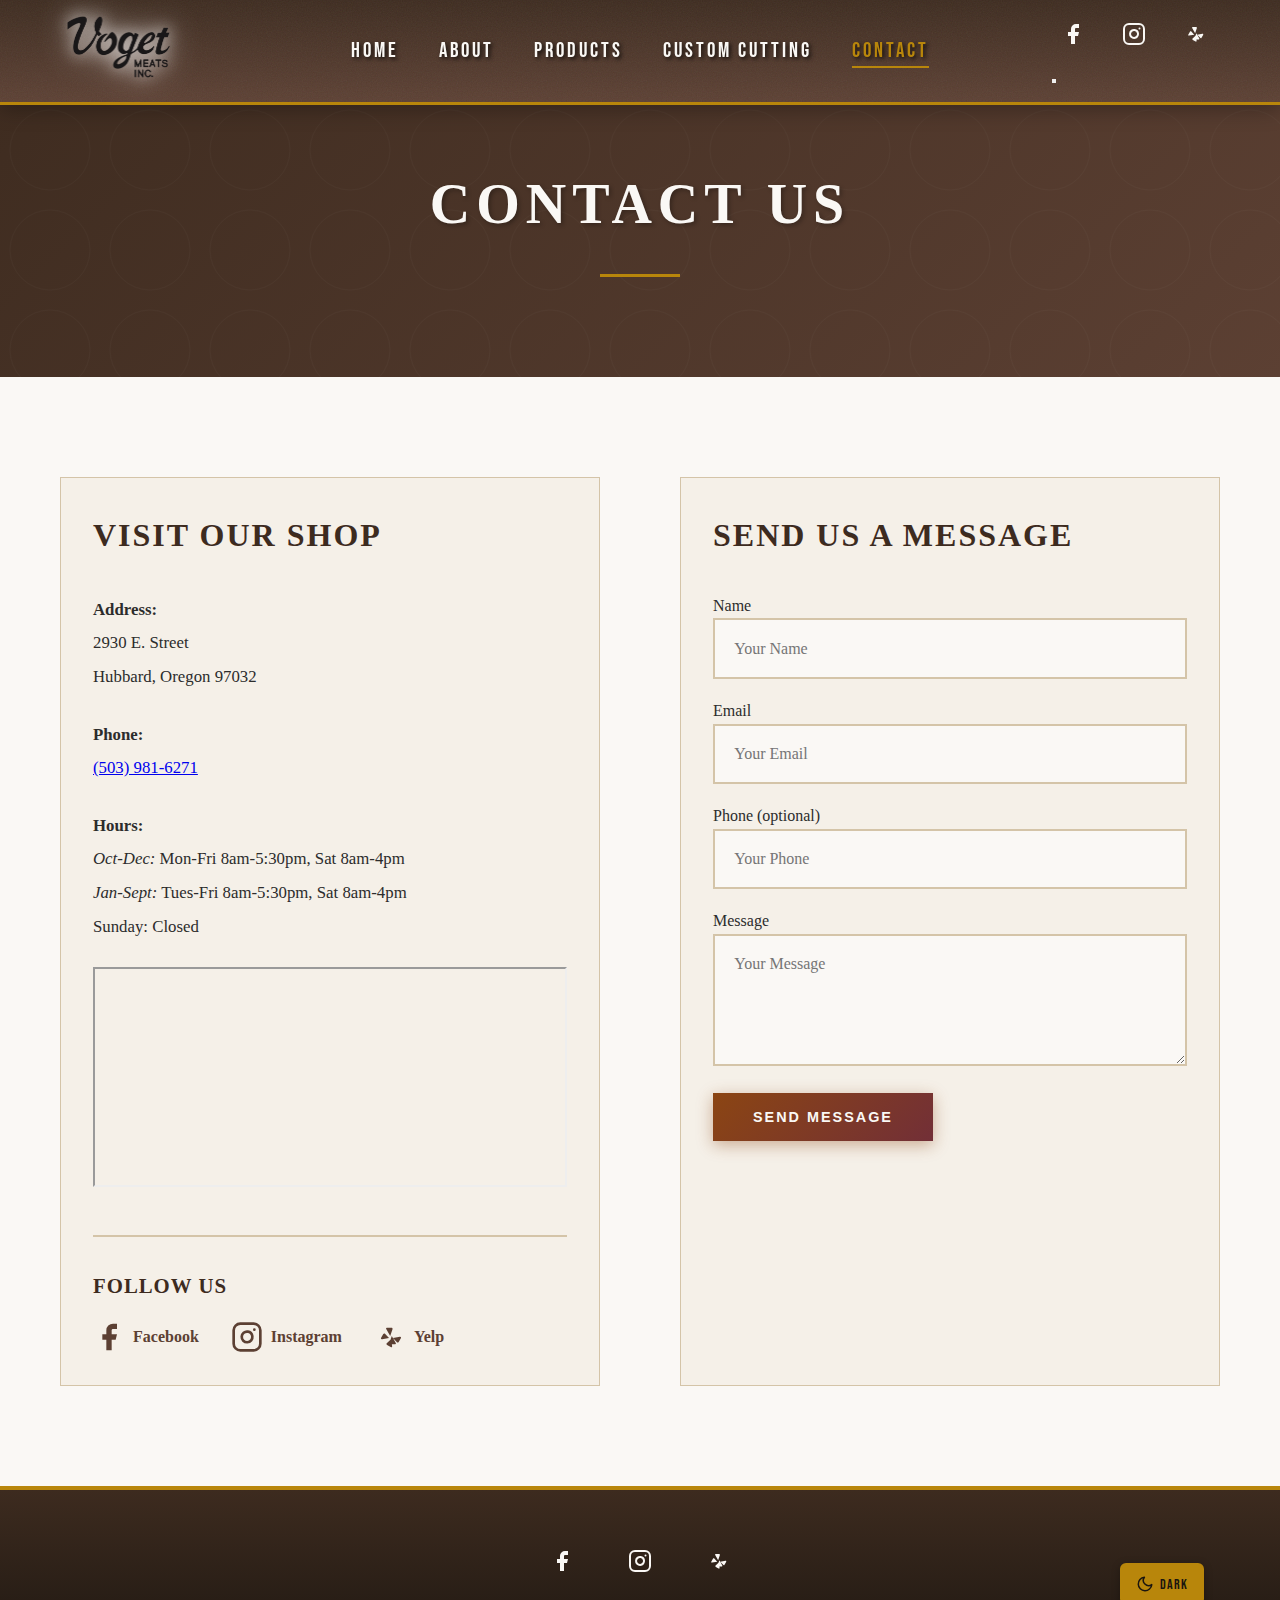
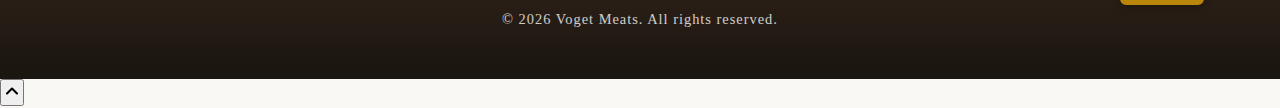
<file: contact.html>
<!DOCTYPE html>
<html lang="en">
<head>
    <meta charset="UTF-8">
    <meta name="viewport" content="width=device-width, initial-scale=1.0">
    <meta name="description" content="Contact Voget Meats - Visit our shop or send us a message">
    <title>Contact Us | Voget Meats</title>
    <link rel="stylesheet" href="styles.css">

    <!-- Google Fonts - Bebas Neue for nav links -->
    <link rel="preconnect" href="https://fonts.googleapis.com">
    <link rel="preconnect" href="https://fonts.gstatic.com" crossorigin>
    <link href="https://fonts.googleapis.com/css2?family=Bebas+Neue&display=swap" rel="stylesheet">

    <!-- Favicon - Update the href path if you move the favicon file -->
    <link rel="icon" type="image/png" href="images/Favicon.png">

    <!-- Open Graph -->
    <meta property="og:type" content="website">
    <meta property="og:url" content="https://vogetmeats.com/contact.html">
    <meta property="og:title" content="Contact Us | Voget Meats">
    <meta property="og:description" content="Visit Voget Meats at 2930 E. Street, Hubbard, Oregon. Call (503) 981-6271 or send us a message.">
    <meta property="og:image" content="https://vogetmeats.com/images/VogetLogo_2.png">
</head>
<body>
    <header>
        <nav class="navbar">
            <div class="logo">
                <a href="index.html"><img src="images/Voget_Logo_Small.png" alt="Voget Meats Logo"></a>
            </div>
            <ul class="nav-links" id="nav-links">
                <li><a href="index.html">Home</a></li>
                <li><a href="about.html">About</a></li>
                <li><a href="products.html">Products</a></li>
                <li><a href="custom-cutting.html">Custom Cutting</a></li>
                <li><a href="contact.html" class="active">Contact</a></li>
            </ul>
            <div class="navbar-right">
            <div class="social-links">
                <a href="https://www.facebook.com/VogetMeats1" target="_blank" rel="noopener" aria-label="Facebook">
                    <svg xmlns="http://www.w3.org/2000/svg" width="24" height="24" viewBox="0 0 24 24" fill="currentColor"><path d="M18 2h-3a5 5 0 0 0-5 5v3H7v4h3v8h4v-8h3l1-4h-4V7a1 1 0 0 1 1-1h3z"></path></svg>
                </a>
                <a href="https://www.instagram.com/vogetmeats/" target="_blank" rel="noopener" aria-label="Instagram">
                    <svg xmlns="http://www.w3.org/2000/svg" width="24" height="24" viewBox="0 0 24 24" fill="none" stroke="currentColor" stroke-width="2" stroke-linecap="round" stroke-linejoin="round"><rect x="2" y="2" width="20" height="20" rx="5" ry="5"></rect><path d="M16 11.37A4 4 0 1 1 12.63 8 4 4 0 0 1 16 11.37z"></path><line x1="17.5" y1="6.5" x2="17.51" y2="6.5"></line></svg>
                </a>
                <a href="YOUR_YELP_URL" target="_blank" rel="noopener" aria-label="Yelp">
                    <svg xmlns="http://www.w3.org/2000/svg" width="24" height="24" viewBox="0 0 24 24" fill="currentColor"><path d="M12.14 11.26L9.17 6.04c-.25-.44-.08-.72.08-.84.16-.12.41-.2.73-.2h3.05c.55 0 .91.31.91.81 0 .17-.04.36-.12.55l-1.68 4.9zm-.88 1.48l-5.18.88c-.5.08-.73-.12-.81-.28-.08-.16-.12-.44.08-.81l1.61-2.72c.28-.48.69-.6 1.12-.44l3.18 3.37zm1.48.88l.88 5.18c.08.5-.12.73-.28.81-.16.08-.44.12-.81-.08l-2.72-1.61c-.48-.28-.6-.69-.44-1.12l3.37-3.18zm1.48-.88l5.18-.88c.5-.08.73.12.81.28.08.16.12.44-.08.81l-1.61 2.72c-.28.48-.69.6-1.12.44l-3.18-3.37zm-.88-1.48l2.97 5.22c.25.44.08.72-.08.84-.16.12-.41.2-.73.2h-3.05c-.55 0-.91-.31-.91-.81 0-.17.04-.36.12-.55l1.68-4.9z"/></svg>
                </a>
            </div>
            <button type="button" class="hamburger" id="hamburger" aria-label="Toggle navigation" aria-expanded="false">
                <span></span>
                <span></span>
                <span></span>
            </button>
            </div>
        </nav>
    </header>

    <main>
        <section class="page-hero">
            <h1>Contact Us</h1>
        </section>

        <section class="contact-page">
            <div class="container">
                <div class="contact-content">
                    <div class="contact-info">
                        <h2>Visit Our Shop</h2>
                        <p><strong>Address:</strong><br>2930 E. Street<br>Hubbard, Oregon 97032</p>
                        <p><strong>Phone:</strong><br><a href="tel:+15039816271">(503) 981-6271</a></p>
                        <p><strong>Hours:</strong><br>
                            <em>Oct-Dec:</em> Mon-Fri 8am-5:30pm, Sat 8am-4pm<br>
                            <em>Jan-Sept:</em> Tues-Fri 8am-5:30pm, Sat 8am-4pm<br>
                            Sunday: Closed
                        </p>
                        <div class="contact-map">
                            <iframe
                                src="https://maps.google.com/maps?q=2930+E+Street,+Hubbard,+Oregon+97032&output=embed"
                                width="100%"
                                height="220"
                                class="map-embed"
                                allowfullscreen=""
                                loading="lazy"
                                title="Voget Meats location map">
                            </iframe>
                        </div>

                        <div class="contact-social">
                            <h3>Follow Us</h3>
                            <div class="social-icons">
                                <a href="https://www.facebook.com/VogetMeats1" target="_blank" rel="noopener" aria-label="Facebook">
                                    <svg xmlns="http://www.w3.org/2000/svg" width="32" height="32" viewBox="0 0 24 24" fill="currentColor"><path d="M18 2h-3a5 5 0 0 0-5 5v3H7v4h3v8h4v-8h3l1-4h-4V7a1 1 0 0 1 1-1h3z"></path></svg>
                                    Facebook
                                </a>
                                <a href="https://www.instagram.com/vogetmeats/" target="_blank" rel="noopener" aria-label="Instagram">
                                    <svg xmlns="http://www.w3.org/2000/svg" width="32" height="32" viewBox="0 0 24 24" fill="none" stroke="currentColor" stroke-width="2" stroke-linecap="round" stroke-linejoin="round"><rect x="2" y="2" width="20" height="20" rx="5" ry="5"></rect><path d="M16 11.37A4 4 0 1 1 12.63 8 4 4 0 0 1 16 11.37z"></path><line x1="17.5" y1="6.5" x2="17.51" y2="6.5"></line></svg>
                                    Instagram
                                </a>
                                <a href="YOUR_YELP_URL" target="_blank" rel="noopener" aria-label="Yelp">
                                    <svg xmlns="http://www.w3.org/2000/svg" width="32" height="32" viewBox="0 0 24 24" fill="currentColor"><path d="M12.14 11.26L9.17 6.04c-.25-.44-.08-.72.08-.84.16-.12.41-.2.73-.2h3.05c.55 0 .91.31.91.81 0 .17-.04.36-.12.55l-1.68 4.9zm-.88 1.48l-5.18.88c-.5.08-.73-.12-.81-.28-.08-.16-.12-.44.08-.81l1.61-2.72c.28-.48.69-.6 1.12-.44l3.18 3.37zm1.48.88l.88 5.18c.08.5-.12.73-.28.81-.16.08-.44.12-.81-.08l-2.72-1.61c-.48-.28-.6-.69-.44-1.12l3.37-3.18zm1.48-.88l5.18-.88c.5-.08.73.12.81.28.08.16.12.44-.08.81l-1.61 2.72c-.28.48-.69.6-1.12.44l-3.18-3.37zm-.88-1.48l2.97 5.22c.25.44.08.72-.08.84-.16.12-.41.2-.73.2h-3.05c-.55 0-.91-.31-.91-.81 0-.17.04-.36.12-.55l1.68-4.9z"/></svg>
                                    Yelp
                                </a>
                            </div>
                        </div>
                    </div>
                    <div class="contact-form">
                        <h2>Send Us a Message</h2>
                        <form action="https://formspree.io/f/xojnngqz" method="POST">
                            <label for="contact-name">Name</label>
                            <input type="text" id="contact-name" name="name" placeholder="Your Name" required>
                            <label for="contact-email">Email</label>
                            <input type="email" id="contact-email" name="email" placeholder="Your Email" required>
                            <label for="contact-phone">Phone <span class="label-optional">(optional)</span></label>
                            <input type="tel" id="contact-phone" name="phone" placeholder="Your Phone">
                            <label for="contact-message">Message</label>
                            <textarea id="contact-message" name="message" placeholder="Your Message" rows="5" required></textarea>
                            <button type="submit" class="btn">Send Message</button>
                        </form>
                    </div>
                </div>
            </div>
        </section>
    </main>

    <footer>
        <div class="container">
            <div class="footer-content">
                <div class="footer-center">
                    <div class="footer-social">
                        <a href="https://www.facebook.com/VogetMeats1" target="_blank" rel="noopener" aria-label="Facebook">
                            <svg xmlns="http://www.w3.org/2000/svg" width="24" height="24" viewBox="0 0 24 24" fill="currentColor"><path d="M18 2h-3a5 5 0 0 0-5 5v3H7v4h3v8h4v-8h3l1-4h-4V7a1 1 0 0 1 1-1h3z"></path></svg>
                        </a>
                        <a href="https://www.instagram.com/vogetmeats/" target="_blank" rel="noopener" aria-label="Instagram">
                            <svg xmlns="http://www.w3.org/2000/svg" width="24" height="24" viewBox="0 0 24 24" fill="none" stroke="currentColor" stroke-width="2" stroke-linecap="round" stroke-linejoin="round"><rect x="2" y="2" width="20" height="20" rx="5" ry="5"></rect><path d="M16 11.37A4 4 0 1 1 12.63 8 4 4 0 0 1 16 11.37z"></path><line x1="17.5" y1="6.5" x2="17.51" y2="6.5"></line></svg>
                        </a>
                        <a href="YOUR_YELP_URL" target="_blank" rel="noopener" aria-label="Yelp">
                            <svg xmlns="http://www.w3.org/2000/svg" width="24" height="24" viewBox="0 0 24 24" fill="currentColor"><path d="M12.14 11.26L9.17 6.04c-.25-.44-.08-.72.08-.84.16-.12.41-.2.73-.2h3.05c.55 0 .91.31.91.81 0 .17-.04.36-.12.55l-1.68 4.9zm-.88 1.48l-5.18.88c-.5.08-.73-.12-.81-.28-.08-.16-.12-.44.08-.81l1.61-2.72c.28-.48.69-.6 1.12-.44l3.18 3.37zm1.48.88l.88 5.18c.08.5-.12.73-.28.81-.16.08-.44.12-.81-.08l-2.72-1.61c-.48-.28-.6-.69-.44-1.12l3.37-3.18zm1.48-.88l5.18-.88c.5-.08.73.12.81.28.08.16.12.44-.08.81l-1.61 2.72c-.28.48-.69.6-1.12.44l-3.18-3.37zm-.88-1.48l2.97 5.22c.25.44.08.72-.08.84-.16.12-.41.2-.73.2h-3.05c-.55 0-.91-.31-.91-.81 0-.17.04-.36.12-.55l1.68-4.9z"/></svg>
                        </a>
                    </div>
                    <p>&copy; 2026 Voget Meats. All rights reserved.</p>
                </div>
                <div class="footer-right">
                    <button type="button" class="theme-toggle" id="theme-toggle" aria-label="Toggle dark mode">
                        <svg class="moon-icon" xmlns="http://www.w3.org/2000/svg" width="20" height="20" viewBox="0 0 24 24" fill="none" stroke="currentColor" stroke-width="2" stroke-linecap="round" stroke-linejoin="round"><path d="M21 12.79A9 9 0 1 1 11.21 3 7 7 0 0 0 21 12.79z"></path></svg>
                        <svg class="sun-icon" xmlns="http://www.w3.org/2000/svg" width="20" height="20" viewBox="0 0 24 24" fill="none" stroke="currentColor" stroke-width="2" stroke-linecap="round" stroke-linejoin="round"><circle cx="12" cy="12" r="5"></circle><line x1="12" y1="1" x2="12" y2="3"></line><line x1="12" y1="21" x2="12" y2="23"></line><line x1="4.22" y1="4.22" x2="5.64" y2="5.64"></line><line x1="18.36" y1="18.36" x2="19.78" y2="19.78"></line><line x1="1" y1="12" x2="3" y2="12"></line><line x1="21" y1="12" x2="23" y2="12"></line><line x1="4.22" y1="19.78" x2="5.64" y2="18.36"></line><line x1="18.36" y1="5.64" x2="19.78" y2="4.22"></line></svg>
                        <span class="theme-label-dark">Dark</span>
                        <span class="theme-label-light">Light</span>
                    </button>
                </div>
            </div>
        </div>
    </footer>

    <button type="button" class="back-to-top" id="back-to-top" aria-label="Back to top">
        <svg xmlns="http://www.w3.org/2000/svg" width="20" height="20" viewBox="0 0 24 24" fill="none" stroke="currentColor" stroke-width="2.5" stroke-linecap="round" stroke-linejoin="round"><polyline points="18 15 12 9 6 15"></polyline></svg>
    </button>

    <script>
        // Back to top
        const backToTop = document.getElementById('back-to-top');
        window.addEventListener('scroll', () => {
            backToTop.classList.toggle('visible', window.scrollY > 400);
        });
        backToTop.addEventListener('click', () => {
            window.scrollTo({ top: 0, behavior: 'smooth' });
        });

        // Mobile nav toggle
        const hamburger = document.getElementById('hamburger');
        const navLinks = document.getElementById('nav-links');
        hamburger.addEventListener('click', () => {
            const isOpen = navLinks.classList.toggle('open');
            hamburger.setAttribute('aria-expanded', isOpen);
            hamburger.classList.toggle('open', isOpen);
        });
        document.querySelectorAll('.nav-links a').forEach(link => {
            link.addEventListener('click', () => {
                navLinks.classList.remove('open');
                hamburger.setAttribute('aria-expanded', false);
                hamburger.classList.remove('open');
            });
        });

        // Dark mode toggle
        const themeToggle = document.getElementById('theme-toggle');
        const html = document.documentElement;

        // Check for saved theme preference or default to light
        const savedTheme = localStorage.getItem('theme') || 'light';
        if (savedTheme === 'dark') {
            html.setAttribute('data-theme', 'dark');
        }

        themeToggle.addEventListener('click', () => {
            const currentTheme = html.getAttribute('data-theme');
            const newTheme = currentTheme === 'dark' ? 'light' : 'dark';

            html.setAttribute('data-theme', newTheme);
            localStorage.setItem('theme', newTheme);
        });
    </script>
</body>
</html>
</file>
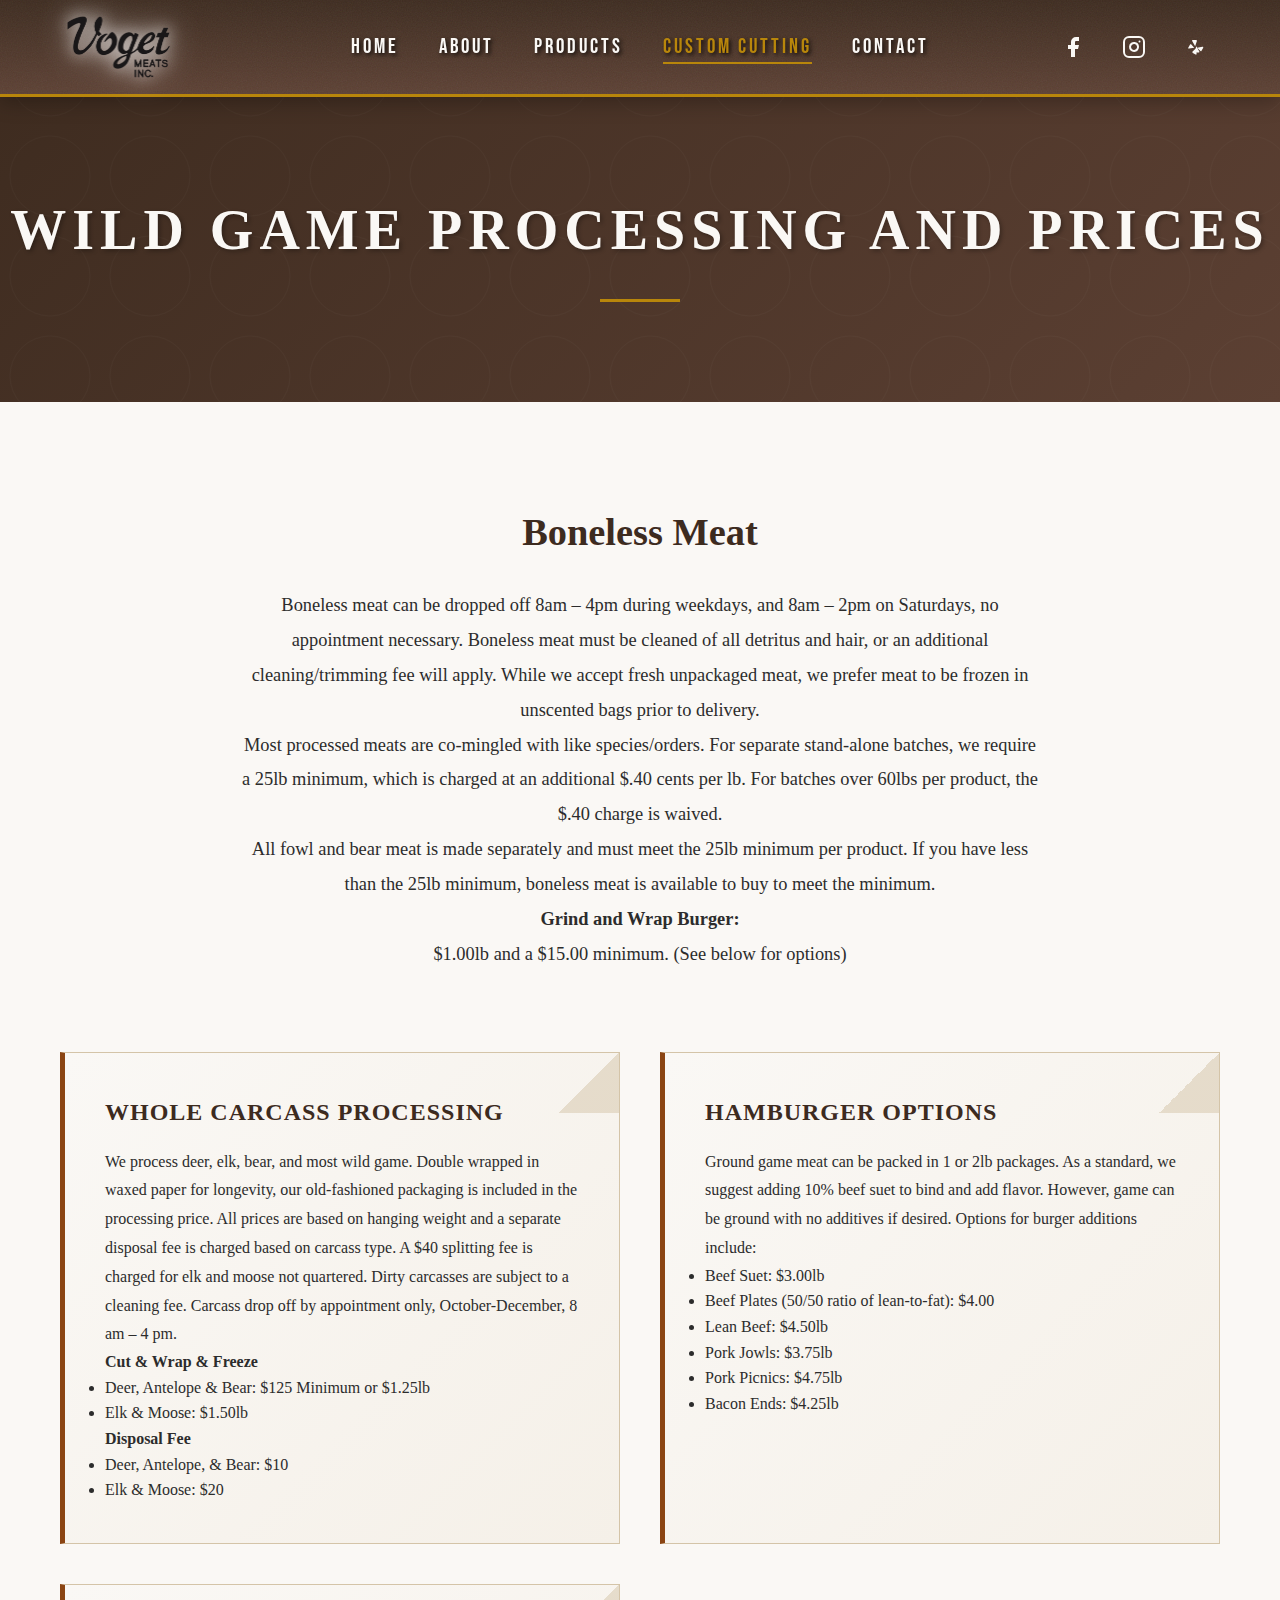
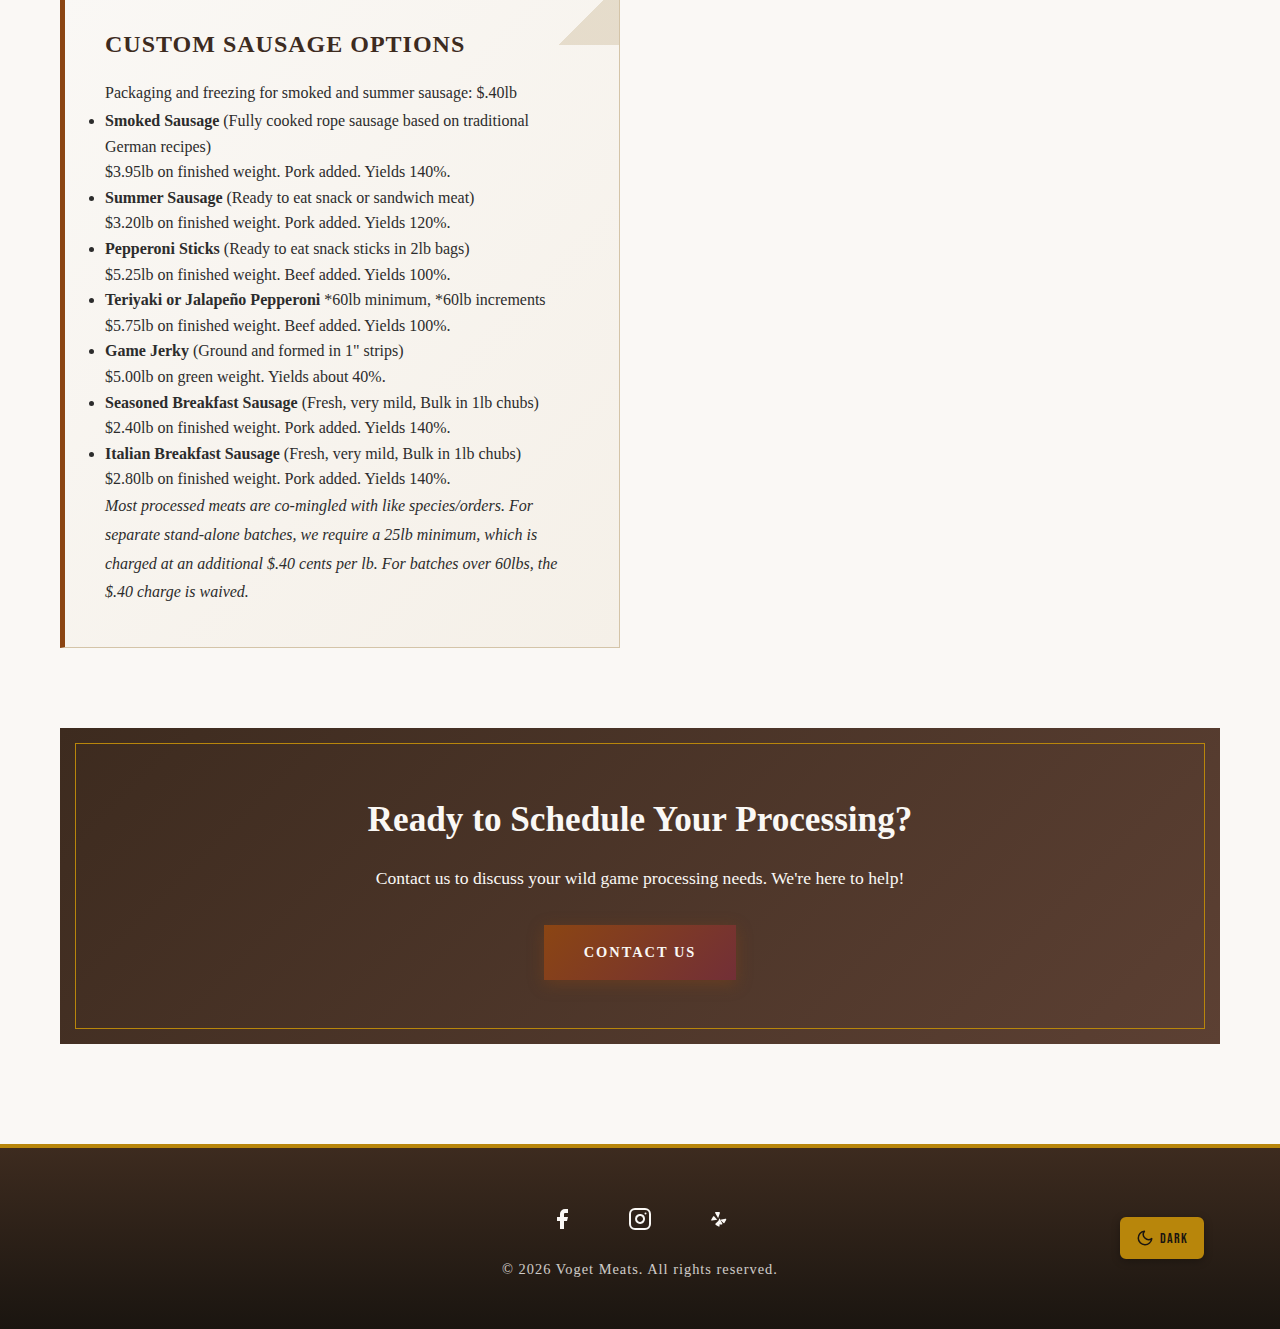
<file: custom-cutting.html>
00<!DOCTYPE html>
<html lang="en">
<head>
    <meta charset="UTF-8">
    <meta name="viewport" content="width=device-width, initial-scale=1.0">
    <meta name="description" content="Wild game processing and prices at Voget Meats - Deer, elk, bear, and more">
    <title>Wild Game Processing and Prices | Voget Meats</title>
    <link rel="stylesheet" href="styles.css">

    <!-- Google Fonts - Bebas Neue for nav links -->
    <link rel="preconnect" href="https://fonts.googleapis.com">
    <link rel="preconnect" href="https://fonts.gstatic.com" crossorigin>
    <link href="https://fonts.googleapis.com/css2?family=Bebas+Neue&display=swap" rel="stylesheet">

    <!-- Favicon - Update the href path if you move the favicon file -->
    <link rel="icon" type="image/png" href="images/Favicon.png">

    <!-- Google Analytics - Replace GA_MEASUREMENT_ID with your actual ID -->
    <script async src="https://www.googletagmanager.com/gtag/js?id=GA_MEASUREMENT_ID"></script>
    <script>
        window.dataLayer = window.dataLayer || [];
        function gtag(){dataLayer.push(arguments);}
        gtag('js', new Date());
        gtag('config', 'GA_MEASUREMENT_ID');
    </script>
</head>
<body>
    <header>
        <nav class="navbar">
            <div class="logo">
                <a href="index.html"><img src="images/Voget_Logo_Small.png" alt="Voget Meats Logo"></a>
            </div>
            <ul class="nav-links">
                <li><a href="index.html">Home</a></li>
                <li><a href="about.html">About</a></li>
                <li><a href="products.html">Products</a></li>
                <li><a href="custom-cutting.html" class="active">Custom Cutting</a></li>
                <li><a href="contact.html">Contact</a></li>
            </ul>
            <div class="social-links">
                <a href="https://www.facebook.com/VogetMeats1" target="_blank" rel="noopener" aria-label="Facebook">
                    <svg xmlns="http://www.w3.org/2000/svg" width="24" height="24" viewBox="0 0 24 24" fill="currentColor"><path d="M18 2h-3a5 5 0 0 0-5 5v3H7v4h3v8h4v-8h3l1-4h-4V7a1 1 0 0 1 1-1h3z"></path></svg>
                </a>
                <a href="https://www.instagram.com/vogetmeats/" target="_blank" rel="noopener" aria-label="Instagram">
                    <svg xmlns="http://www.w3.org/2000/svg" width="24" height="24" viewBox="0 0 24 24" fill="none" stroke="currentColor" stroke-width="2" stroke-linecap="round" stroke-linejoin="round"><rect x="2" y="2" width="20" height="20" rx="5" ry="5"></rect><path d="M16 11.37A4 4 0 1 1 12.63 8 4 4 0 0 1 16 11.37z"></path><line x1="17.5" y1="6.5" x2="17.51" y2="6.5"></line></svg>
                </a>
                <a href="YOUR_YELP_URL" target="_blank" rel="noopener" aria-label="Yelp">
                    <svg xmlns="http://www.w3.org/2000/svg" width="24" height="24" viewBox="0 0 24 24" fill="currentColor"><path d="M12.14 11.26L9.17 6.04c-.25-.44-.08-.72.08-.84.16-.12.41-.2.73-.2h3.05c.55 0 .91.31.91.81 0 .17-.04.36-.12.55l-1.68 4.9zm-.88 1.48l-5.18.88c-.5.08-.73-.12-.81-.28-.08-.16-.12-.44.08-.81l1.61-2.72c.28-.48.69-.6 1.12-.44l3.18 3.37zm1.48.88l.88 5.18c.08.5-.12.73-.28.81-.16.08-.44.12-.81-.08l-2.72-1.61c-.48-.28-.6-.69-.44-1.12l3.37-3.18zm1.48-.88l5.18-.88c.5-.08.73.12.81.28.08.16.12.44-.08.81l-1.61 2.72c-.28.48-.69.6-1.12.44l-3.18-3.37zm-.88-1.48l2.97 5.22c.25.44.08.72-.08.84-.16.12-.41.2-.73.2h-3.05c-.55 0-.91-.31-.91-.81 0-.17.04-.36.12-.55l1.68-4.9z"/></svg>
                </a>
            </div>
        </nav>
    </header>

    <main>
        <section class="page-hero">
            <h1>Wild Game Processing and Prices</h1>
        </section>

        <section class="custom-cutting-page">
            <div class="container">
                <div class="custom-intro">
                    <h2>Boneless Meat</h2>
                    <p>Boneless meat can be dropped off 8am &ndash; 4pm during weekdays, and 8am &ndash; 2pm on Saturdays, no appointment necessary. Boneless meat must be cleaned of all detritus and hair, or an additional cleaning/trimming fee will apply. While we accept fresh unpackaged meat, we prefer meat to be frozen in unscented bags prior to delivery.</p>
                    <p>Most processed meats are co-mingled with like species/orders. For separate stand-alone batches, we require a 25lb minimum, which is charged at an additional $.40 cents per lb. For batches over 60lbs per product, the $.40 charge is waived.</p>
                    <p>All fowl and bear meat is made separately and must meet the 25lb minimum per product. If you have less than the 25lb minimum, boneless meat is available to buy to meet the minimum.</p>
                    <p><strong>Grind and Wrap Burger:</strong><br>$1.00lb and a $15.00 minimum. (See below for options)</p>
                </div>

                <div class="services-grid">
                    <div class="service-card">
                        <h3>Whole Carcass Processing</h3>
                        <p>We process deer, elk, bear, and most wild game. Double wrapped in waxed paper for longevity, our old-fashioned packaging is included in the processing price. All prices are based on hanging weight and a separate disposal fee is charged based on carcass type. A $40 splitting fee is charged for elk and moose not quartered. Dirty carcasses are subject to a cleaning fee. Carcass drop off by appointment only, October-December, 8 am &ndash; 4 pm.</p>
                        <h4>Cut &amp; Wrap &amp; Freeze</h4>
                        <ul>
                            <li>Deer, Antelope &amp; Bear: $125 Minimum or $1.25lb</li>
                            <li>Elk &amp; Moose: $1.50lb</li>
                        </ul>
                        <h4>Disposal Fee</h4>
                        <ul>
                            <li>Deer, Antelope, &amp; Bear: $10</li>
                            <li>Elk &amp; Moose: $20</li>
                        </ul>
                    </div>

                    <div class="service-card">
                        <h3>Hamburger Options</h3>
                        <p>Ground game meat can be packed in 1 or 2lb packages. As a standard, we suggest adding 10% beef suet to bind and add flavor. However, game can be ground with no additives if desired. Options for burger additions include:</p>
                        <ul>
                            <li>Beef Suet: $3.00lb</li>
                            <li>Beef Plates (50/50 ratio of lean-to-fat): $4.00</li>
                            <li>Lean Beef: $4.50lb</li>
                            <li>Pork Jowls: $3.75lb</li>
                            <li>Pork Picnics: $4.75lb</li>
                            <li>Bacon Ends: $4.25lb</li>
                        </ul>
                    </div>

                    <div class="service-card">
                        <h3>Custom Sausage Options</h3>
                        <p>Packaging and freezing for smoked and summer sausage: $.40lb</p>
                        <ul>
                            <li><strong>Smoked Sausage</strong> (Fully cooked rope sausage based on traditional German recipes)<br>$3.95lb on finished weight. Pork added. Yields 140%.</li>
                            <li><strong>Summer Sausage</strong> (Ready to eat snack or sandwich meat)<br>$3.20lb on finished weight. Pork added. Yields 120%.</li>
                            <li><strong>Pepperoni Sticks</strong> (Ready to eat snack sticks in 2lb bags)<br>$5.25lb on finished weight. Beef added. Yields 100%.</li>
                            <li><strong>Teriyaki or Jalape&ntilde;o Pepperoni</strong> *60lb minimum, *60lb increments<br>$5.75lb on finished weight. Beef added. Yields 100%.</li>
                            <li><strong>Game Jerky</strong> (Ground and formed in 1" strips)<br>$5.00lb on green weight. Yields about 40%.</li>
                            <li><strong>Seasoned Breakfast Sausage</strong> (Fresh, very mild, Bulk in 1lb chubs)<br>$2.40lb on finished weight. Pork added. Yields 140%.</li>
                            <li><strong>Italian Breakfast Sausage</strong> (Fresh, very mild, Bulk in 1lb chubs)<br>$2.80lb on finished weight. Pork added. Yields 140%.</li>
                        </ul>
                        <p><em>Most processed meats are co-mingled with like species/orders. For separate stand-alone batches, we require a 25lb minimum, which is charged at an additional $.40 cents per lb. For batches over 60lbs, the $.40 charge is waived.</em></p>
                    </div>
                </div>

                <div class="custom-cta">
                    <h2>Ready to Schedule Your Processing?</h2>
                    <p>Contact us to discuss your wild game processing needs. We're here to help!</p>
                    <a href="contact.html" class="btn">Contact Us</a>
                </div>
            </div>
        </section>
    </main>

    <footer>
        <div class="container">
            <div class="footer-content">
                <div class="footer-center">
                    <div class="footer-social">
                        <a href="https://www.facebook.com/VogetMeats1" target="_blank" rel="noopener" aria-label="Facebook">
                            <svg xmlns="http://www.w3.org/2000/svg" width="24" height="24" viewBox="0 0 24 24" fill="currentColor"><path d="M18 2h-3a5 5 0 0 0-5 5v3H7v4h3v8h4v-8h3l1-4h-4V7a1 1 0 0 1 1-1h3z"></path></svg>
                        </a>
                        <a href="https://www.instagram.com/vogetmeats/" target="_blank" rel="noopener" aria-label="Instagram">
                            <svg xmlns="http://www.w3.org/2000/svg" width="24" height="24" viewBox="0 0 24 24" fill="none" stroke="currentColor" stroke-width="2" stroke-linecap="round" stroke-linejoin="round"><rect x="2" y="2" width="20" height="20" rx="5" ry="5"></rect><path d="M16 11.37A4 4 0 1 1 12.63 8 4 4 0 0 1 16 11.37z"></path><line x1="17.5" y1="6.5" x2="17.51" y2="6.5"></line></svg>
                        </a>
                        <a href="YOUR_YELP_URL" target="_blank" rel="noopener" aria-label="Yelp">
                            <svg xmlns="http://www.w3.org/2000/svg" width="24" height="24" viewBox="0 0 24 24" fill="currentColor"><path d="M12.14 11.26L9.17 6.04c-.25-.44-.08-.72.08-.84.16-.12.41-.2.73-.2h3.05c.55 0 .91.31.91.81 0 .17-.04.36-.12.55l-1.68 4.9zm-.88 1.48l-5.18.88c-.5.08-.73-.12-.81-.28-.08-.16-.12-.44.08-.81l1.61-2.72c.28-.48.69-.6 1.12-.44l3.18 3.37zm1.48.88l.88 5.18c.08.5-.12.73-.28.81-.16.08-.44.12-.81-.08l-2.72-1.61c-.48-.28-.6-.69-.44-1.12l3.37-3.18zm1.48-.88l5.18-.88c.5-.08.73.12.81.28.08.16.12.44-.08.81l-1.61 2.72c-.28.48-.69.6-1.12.44l-3.18-3.37zm-.88-1.48l2.97 5.22c.25.44.08.72-.08.84-.16.12-.41.2-.73.2h-3.05c-.55 0-.91-.31-.91-.81 0-.17.04-.36.12-.55l1.68-4.9z"/></svg>
                        </a>
                    </div>
                    <p>&copy; 2026 Voget Meats. All rights reserved.</p>
                </div>
                <div class="footer-right">
                    <button type="button" class="theme-toggle" id="theme-toggle" aria-label="Toggle dark mode">
                        <svg class="moon-icon" xmlns="http://www.w3.org/2000/svg" width="20" height="20" viewBox="0 0 24 24" fill="none" stroke="currentColor" stroke-width="2" stroke-linecap="round" stroke-linejoin="round"><path d="M21 12.79A9 9 0 1 1 11.21 3 7 7 0 0 0 21 12.79z"></path></svg>
                        <svg class="sun-icon" xmlns="http://www.w3.org/2000/svg" width="20" height="20" viewBox="0 0 24 24" fill="none" stroke="currentColor" stroke-width="2" stroke-linecap="round" stroke-linejoin="round"><circle cx="12" cy="12" r="5"></circle><line x1="12" y1="1" x2="12" y2="3"></line><line x1="12" y1="21" x2="12" y2="23"></line><line x1="4.22" y1="4.22" x2="5.64" y2="5.64"></line><line x1="18.36" y1="18.36" x2="19.78" y2="19.78"></line><line x1="1" y1="12" x2="3" y2="12"></line><line x1="21" y1="12" x2="23" y2="12"></line><line x1="4.22" y1="19.78" x2="5.64" y2="18.36"></line><line x1="18.36" y1="5.64" x2="19.78" y2="4.22"></line></svg>
                        <span class="theme-label-dark">Dark</span>
                        <span class="theme-label-light">Light</span>
                    </button>
                </div>
            </div>
        </div>
    </footer>

    <script>
        // Dark mode toggle
        const themeToggle = document.getElementById('theme-toggle');
        const html = document.documentElement;

        // Check for saved theme preference or default to light
        const savedTheme = localStorage.getItem('theme') || 'light';
        if (savedTheme === 'dark') {
            html.setAttribute('data-theme', 'dark');
        }

        themeToggle.addEventListener('click', () => {
            const currentTheme = html.getAttribute('data-theme');
            const newTheme = currentTheme === 'dark' ? 'light' : 'dark';

            html.setAttribute('data-theme', newTheme);
            localStorage.setItem('theme', newTheme);
        });
    </script>
</body>
</html>
</file>
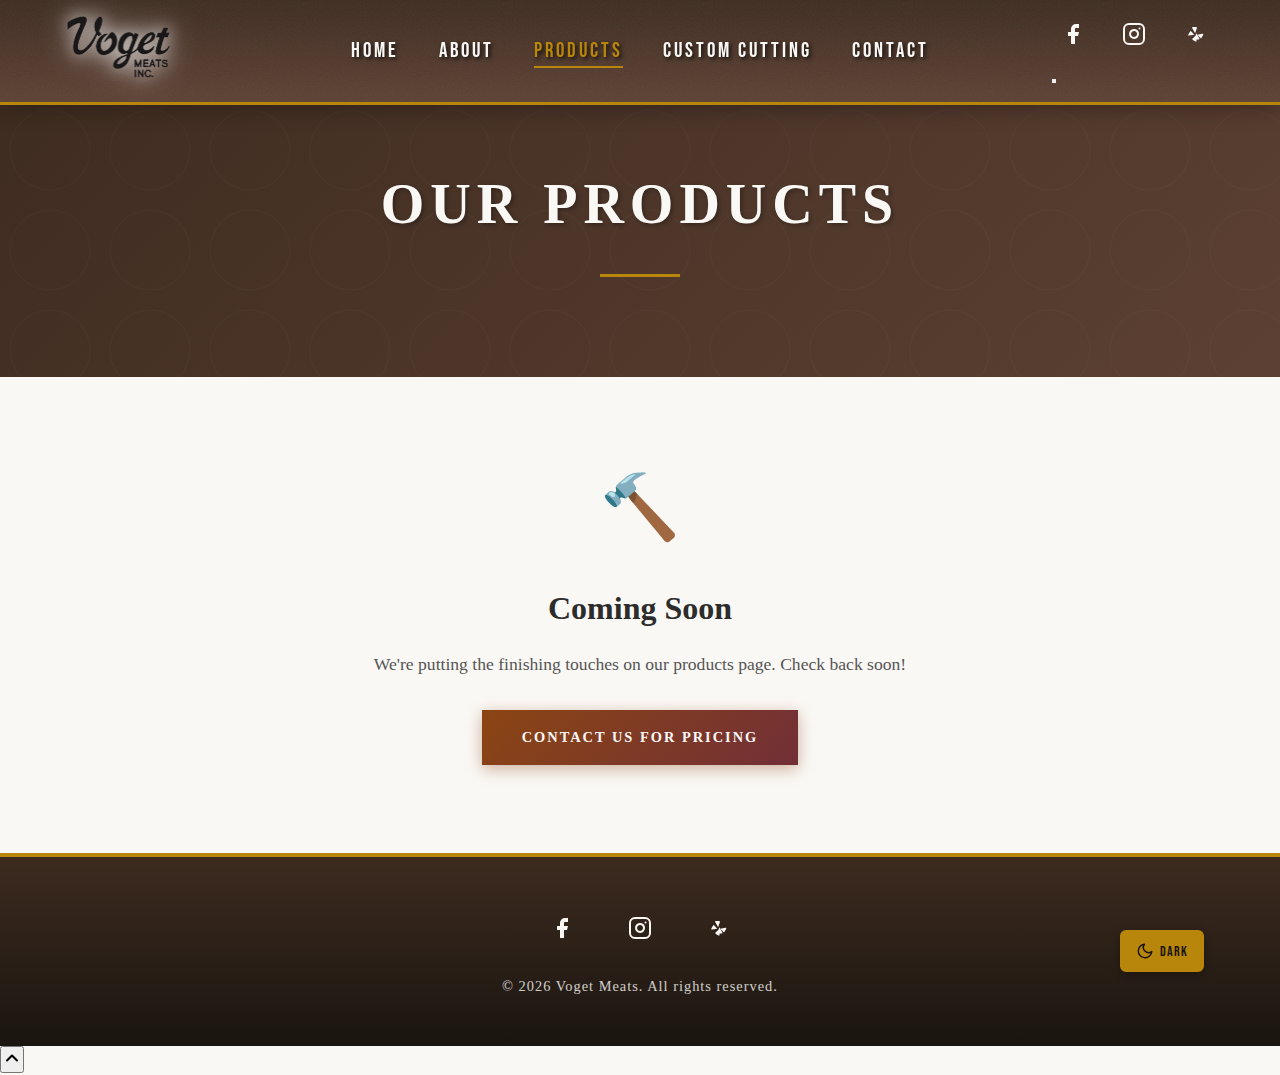
<file: products.html>
<!DOCTYPE html>
<html lang="en">
<head>
    <meta charset="UTF-8">
    <meta name="viewport" content="width=device-width, initial-scale=1.0">
    <meta name="description" content="Premium quality beef, pork, and specialty meats at Voget Meats">
    <title>Our Products | Voget Meats</title>
    <link rel="stylesheet" href="styles.css">

    <!-- Google Fonts - Bebas Neue for nav links -->
    <link rel="preconnect" href="https://fonts.googleapis.com">
    <link rel="preconnect" href="https://fonts.gstatic.com" crossorigin>
    <link href="https://fonts.googleapis.com/css2?family=Bebas+Neue&display=swap" rel="stylesheet">

    <!-- Favicon - Update the href path if you move the favicon file -->
    <link rel="icon" type="image/png" href="images/Favicon.png">

    <!-- Open Graph -->
    <meta property="og:type" content="website">
    <meta property="og:url" content="https://vogetmeats.com/products.html">
    <meta property="og:title" content="Our Products | Voget Meats">
    <meta property="og:description" content="Premium beef, fresh pork, house-made sausages, bacon, and smoked specialty meats from Voget Meats in Hubbard, Oregon.">
    <meta property="og:image" content="https://vogetmeats.com/images/VogetLogo_2.png">
</head>
<body>
    <header>
        <nav class="navbar">
            <div class="logo">
                <a href="index.html"><img src="images/Voget_Logo_Small.png" alt="Voget Meats Logo"></a>
            </div>
            <ul class="nav-links" id="nav-links">
                <li><a href="index.html">Home</a></li>
                <li><a href="about.html">About</a></li>
                <li><a href="products.html" class="active">Products</a></li>
                <li><a href="custom-cutting.html">Custom Cutting</a></li>
                <li><a href="contact.html">Contact</a></li>
            </ul>
            <div class="navbar-right">
            <div class="social-links">
                <a href="https://www.facebook.com/VogetMeats1" target="_blank" rel="noopener" aria-label="Facebook">
                    <svg xmlns="http://www.w3.org/2000/svg" width="24" height="24" viewBox="0 0 24 24" fill="currentColor"><path d="M18 2h-3a5 5 0 0 0-5 5v3H7v4h3v8h4v-8h3l1-4h-4V7a1 1 0 0 1 1-1h3z"></path></svg>
                </a>
                <a href="https://www.instagram.com/vogetmeats/" target="_blank" rel="noopener" aria-label="Instagram">
                    <svg xmlns="http://www.w3.org/2000/svg" width="24" height="24" viewBox="0 0 24 24" fill="none" stroke="currentColor" stroke-width="2" stroke-linecap="round" stroke-linejoin="round"><rect x="2" y="2" width="20" height="20" rx="5" ry="5"></rect><path d="M16 11.37A4 4 0 1 1 12.63 8 4 4 0 0 1 16 11.37z"></path><line x1="17.5" y1="6.5" x2="17.51" y2="6.5"></line></svg>
                </a>
                <a href="YOUR_YELP_URL" target="_blank" rel="noopener" aria-label="Yelp">
                    <svg xmlns="http://www.w3.org/2000/svg" width="24" height="24" viewBox="0 0 24 24" fill="currentColor"><path d="M12.14 11.26L9.17 6.04c-.25-.44-.08-.72.08-.84.16-.12.41-.2.73-.2h3.05c.55 0 .91.31.91.81 0 .17-.04.36-.12.55l-1.68 4.9zm-.88 1.48l-5.18.88c-.5.08-.73-.12-.81-.28-.08-.16-.12-.44.08-.81l1.61-2.72c.28-.48.69-.6 1.12-.44l3.18 3.37zm1.48.88l.88 5.18c.08.5-.12.73-.28.81-.16.08-.44.12-.81-.08l-2.72-1.61c-.48-.28-.6-.69-.44-1.12l3.37-3.18zm1.48-.88l5.18-.88c.5-.08.73.12.81.28.08.16.12.44-.08.81l-1.61 2.72c-.28.48-.69.6-1.12.44l-3.18-3.37zm-.88-1.48l2.97 5.22c.25.44.08.72-.08.84-.16.12-.41.2-.73.2h-3.05c-.55 0-.91-.31-.91-.81 0-.17.04-.36.12-.55l1.68-4.9z"/></svg>
                </a>
            </div>
            <button type="button" class="hamburger" id="hamburger" aria-label="Toggle navigation" aria-expanded="false">
                <span></span>
                <span></span>
                <span></span>
            </button>
            </div>
        </nav>
    </header>

    <main>
        <section class="page-hero">
            <h1>Our Products</h1>
        </section>

        <!-- UNDER CONSTRUCTION -->
        <section class="under-construction">
            <div class="under-construction-inner">
                <div class="under-construction-icon">🔨</div>
                <h2>Coming Soon</h2>
                <p>We're putting the finishing touches on our products page. Check back soon!</p>
                <a href="contact.html" class="btn">Contact Us for Pricing</a>
            </div>
        </section>
        <!-- END UNDER CONSTRUCTION -->

        <!-- PRODUCTS PAGE CONTENT (hidden while under construction)
        <section class="products-page">
            <div class="container">
                <div class="products-page-header">
                    <div class="logo-display">
                        <img src="images/VogetLogo_2.png" alt="Voget Meats">
                    </div>
                    <p class="section-subtitle">Quality You Can Taste, Service You Can Trust</p>
                </div>
                <div class="product-grid" id="product-grid">
                </div>

                <div class="products-cta">
                    <h2>Need Custom Cuts?</h2>
                    <p>We offer custom cutting services to meet your exact specifications.</p>
                    <a href="custom-cutting.html" class="btn">Learn About Custom Cutting</a>
                </div>
            </div>
        </section>
        END PRODUCTS PAGE CONTENT -->
    </main>

    <footer>
        <div class="container">
            <div class="footer-content">
                <div class="footer-center">
                    <div class="footer-social">
                        <a href="https://www.facebook.com/VogetMeats1" target="_blank" rel="noopener" aria-label="Facebook">
                            <svg xmlns="http://www.w3.org/2000/svg" width="24" height="24" viewBox="0 0 24 24" fill="currentColor"><path d="M18 2h-3a5 5 0 0 0-5 5v3H7v4h3v8h4v-8h3l1-4h-4V7a1 1 0 0 1 1-1h3z"></path></svg>
                        </a>
                        <a href="https://www.instagram.com/vogetmeats/" target="_blank" rel="noopener" aria-label="Instagram">
                            <svg xmlns="http://www.w3.org/2000/svg" width="24" height="24" viewBox="0 0 24 24" fill="none" stroke="currentColor" stroke-width="2" stroke-linecap="round" stroke-linejoin="round"><rect x="2" y="2" width="20" height="20" rx="5" ry="5"></rect><path d="M16 11.37A4 4 0 1 1 12.63 8 4 4 0 0 1 16 11.37z"></path><line x1="17.5" y1="6.5" x2="17.51" y2="6.5"></line></svg>
                        </a>
                        <a href="YOUR_YELP_URL" target="_blank" rel="noopener" aria-label="Yelp">
                            <svg xmlns="http://www.w3.org/2000/svg" width="24" height="24" viewBox="0 0 24 24" fill="currentColor"><path d="M12.14 11.26L9.17 6.04c-.25-.44-.08-.72.08-.84.16-.12.41-.2.73-.2h3.05c.55 0 .91.31.91.81 0 .17-.04.36-.12.55l-1.68 4.9zm-.88 1.48l-5.18.88c-.5.08-.73-.12-.81-.28-.08-.16-.12-.44.08-.81l1.61-2.72c.28-.48.69-.6 1.12-.44l3.18 3.37zm1.48.88l.88 5.18c.08.5-.12.73-.28.81-.16.08-.44.12-.81-.08l-2.72-1.61c-.48-.28-.6-.69-.44-1.12l3.37-3.18zm1.48-.88l5.18-.88c.5-.08.73.12.81.28.08.16.12.44-.08.81l-1.61 2.72c-.28.48-.69.6-1.12.44l-3.18-3.37zm-.88-1.48l2.97 5.22c.25.44.08.72-.08.84-.16.12-.41.2-.73.2h-3.05c-.55 0-.91-.31-.91-.81 0-.17.04-.36.12-.55l1.68-4.9z"/></svg>
                        </a>
                    </div>
                    <p>&copy; 2026 Voget Meats. All rights reserved.</p>
                </div>
                <div class="footer-right">
                    <button type="button" class="theme-toggle" id="theme-toggle" aria-label="Toggle dark mode">
                        <svg class="moon-icon" xmlns="http://www.w3.org/2000/svg" width="20" height="20" viewBox="0 0 24 24" fill="none" stroke="currentColor" stroke-width="2" stroke-linecap="round" stroke-linejoin="round"><path d="M21 12.79A9 9 0 1 1 11.21 3 7 7 0 0 0 21 12.79z"></path></svg>
                        <svg class="sun-icon" xmlns="http://www.w3.org/2000/svg" width="20" height="20" viewBox="0 0 24 24" fill="none" stroke="currentColor" stroke-width="2" stroke-linecap="round" stroke-linejoin="round"><circle cx="12" cy="12" r="5"></circle><line x1="12" y1="1" x2="12" y2="3"></line><line x1="12" y1="21" x2="12" y2="23"></line><line x1="4.22" y1="4.22" x2="5.64" y2="5.64"></line><line x1="18.36" y1="18.36" x2="19.78" y2="19.78"></line><line x1="1" y1="12" x2="3" y2="12"></line><line x1="21" y1="12" x2="23" y2="12"></line><line x1="4.22" y1="19.78" x2="5.64" y2="18.36"></line><line x1="18.36" y1="5.64" x2="19.78" y2="4.22"></line></svg>
                        <span class="theme-label-dark">Dark</span>
                        <span class="theme-label-light">Light</span>
                    </button>
                </div>
            </div>
        </div>
    </footer>

    <button type="button" class="back-to-top" id="back-to-top" aria-label="Back to top">
        <svg xmlns="http://www.w3.org/2000/svg" width="20" height="20" viewBox="0 0 24 24" fill="none" stroke="currentColor" stroke-width="2.5" stroke-linecap="round" stroke-linejoin="round"><polyline points="18 15 12 9 6 15"></polyline></svg>
    </button>

    <script>
        // Back to top
        const backToTop = document.getElementById('back-to-top');
        window.addEventListener('scroll', () => {
            backToTop.classList.toggle('visible', window.scrollY > 400);
        });
        backToTop.addEventListener('click', () => {
            window.scrollTo({ top: 0, behavior: 'smooth' });
        });

        // Mobile nav toggle
        const hamburger = document.getElementById('hamburger');
        const navLinks = document.getElementById('nav-links');
        hamburger.addEventListener('click', () => {
            const isOpen = navLinks.classList.toggle('open');
            hamburger.setAttribute('aria-expanded', isOpen);
            hamburger.classList.toggle('open', isOpen);
        });
        document.querySelectorAll('.nav-links a').forEach(link => {
            link.addEventListener('click', () => {
                navLinks.classList.remove('open');
                hamburger.setAttribute('aria-expanded', false);
                hamburger.classList.remove('open');
            });
        });

        // Dark mode toggle
        const themeToggle = document.getElementById('theme-toggle');
        const html = document.documentElement;

        // Check for saved theme preference or default to light
        const savedTheme = localStorage.getItem('theme') || 'light';
        if (savedTheme === 'dark') {
            html.setAttribute('data-theme', 'dark');
        }

        themeToggle.addEventListener('click', () => {
            const currentTheme = html.getAttribute('data-theme');
            const newTheme = currentTheme === 'dark' ? 'light' : 'dark';

            html.setAttribute('data-theme', newTheme);
            localStorage.setItem('theme', newTheme);
        });

        // Load products from JSON file
        async function loadProducts() {
            try {
                const response = await fetch('products.json');
                const data = await response.json();
                const productGrid = document.getElementById('product-grid');

                data.products.forEach(product => {
                    const card = document.createElement('div');
                    card.className = 'product-card';
                    card.innerHTML = `
                        <img src="${product.image}" alt="${product.name}">
                        <div class="product-card-content">
                            <h3>${product.name}</h3>
                            <p>${product.description}</p>
                            <span class="product-price">$${product.price}</span>
                        </div>
                    `;
                    productGrid.appendChild(card);
                });
            } catch (error) {
                console.error('Error loading products:', error);
                document.getElementById('product-grid').innerHTML = '<p>Unable to load products. Please try again later.</p>';
            }
        }

        // Load products when page loads
        loadProducts();
    </script>
</body>
</html>
</file>
<file: styles.css>
/* Reset and Base Styles */
* {
    margin: 0;
    padding: 0;
    box-sizing: border-box;
}

html {
    scroll-behavior: smooth;
}

body {
    font-family: 'Georgia', serif;
    line-height: 1.6;
    color: var(--color-charcoal);
    background-color: var(--color-cream);
    transition: background-color 0.3s ease, color 0.3s ease;
}

.container {
    max-width: 1200px;
    margin: 0 auto;
    padding: 0 20px;
}

/* Rustic Color Palette */
:root {
    --color-cream: #faf8f5;
    --color-warm-white: #f5f0e8;
    --color-tan: #d4c4a8;
    --color-brown: #5c4033;
    --color-dark-brown: #3d2b1f;
    --color-charcoal: #2c2c2c;
    --color-rust: #8b4513;
    --color-deep-red: #722f37;
    --color-gold: #b8860b;
}

/* Dark Mode Colors */
[data-theme="dark"] {
    --color-cream: #1a1714;
    --color-warm-white: #252019;
    --color-tan: #5a5045;
    --color-brown: #d4b892;
    --color-dark-brown: #f5ead8;
    --color-charcoal: #f0f0f0;
    --color-rust: #e07a3d;
    --color-deep-red: #c05560;
    --color-gold: #e8b020;
}

/* Typography */
h1, h2, h3, h4, h5, h6 {
    font-family: 'Georgia', serif;
    font-weight: 700;
}

/* Decorative Elements */
.section-divider {
    width: 80px;
    height: 3px;
    background: linear-gradient(90deg, var(--color-rust), var(--color-gold));
    margin: 0 auto 2rem;
}

.rustic-border {
    border: 2px solid var(--color-tan);
    position: relative;
}

.rustic-border::before {
    content: '';
    position: absolute;
    top: -4px;
    left: -4px;
    right: -4px;
    bottom: -4px;
    border: 1px solid var(--color-tan);
    opacity: 0.5;
}

/* Navigation */
.navbar {
    display: flex;
    justify-content: space-between;
    align-items: center;
    padding: 0.75rem 5%;
    position: fixed;
    width: 100%;
    top: 0;
    z-index: 1000;
    box-shadow: 0 4px 20px rgba(0, 0, 0, 0.3);
    border-bottom: 3px solid var(--color-gold);

    /* Navbar background with subtle noise texture */
    background:
        url('data:image/svg+xml,<svg xmlns="http://www.w3.org/2000/svg" width="100" height="100"><filter id="n"><feTurbulence type="fractalNoise" baseFrequency="0.8" numOctaves="4" stitchTiles="stitch"/></filter><rect width="100" height="100" filter="url(%23n)" opacity="0.08"/></svg>'),
        linear-gradient(180deg, var(--color-dark-brown) 0%, var(--color-brown) 100%);
}

.logo img {
    height: 70px;
    width: auto;
    filter: drop-shadow(0 0 8px rgba(255, 255, 255, 0.8)) drop-shadow(0 0 15px rgba(255, 255, 255, 0.5));
}

.nav-links {
    display: flex;
    list-style: none;
    gap: 2.5rem;
    position: absolute;
    left: 50%;
    transform: translateX(-50%);
}

.nav-links a {
    color: #faf8f5;
    text-decoration: none;
    font-family: 'Bebas Neue', sans-serif;
    font-size: 1.3rem;
    text-transform: uppercase;
    letter-spacing: 3px;
    font-weight: 400;
    transition: all 0.3s ease;
    position: relative;
    padding-bottom: 5px;
    text-shadow: 2px 2px 4px rgba(0, 0, 0, 0.8);
}

.nav-links a::after {
    content: '';
    position: absolute;
    bottom: 0;
    left: 0;
    width: 0;
    height: 2px;
    background: var(--color-gold);
    transition: width 0.3s ease;
}

.nav-links a:hover::after,
.nav-links a.active::after {
    width: 100%;
}

.nav-links a:hover {
    color: var(--color-gold);
}

/* Active Nav Link */
.nav-links a.active {
    color: var(--color-gold);
}

/* Hero Section */
.hero {
    height: 100vh;
    background: linear-gradient(rgba(44, 27, 18, 0.7), rgba(44, 27, 18, 0.8)),
                url('images/claudio-schwarz-4qJlXK4mYzU-unsplash.jpg');
    background-size: cover;
    background-position: center;
    background-attachment: fixed;
    display: flex;
    align-items: center;
    justify-content: center;
    text-align: center;
    color: #faf8f5;
    position: relative;
}

.hero::before {
    content: '';
    position: absolute;
    bottom: 0;
    left: 0;
    right: 0;
    height: 150px;
    background: linear-gradient(transparent, var(--color-cream));
}

.hero-content {
    position: relative;
    z-index: 1;
}

.hero-content h1 {
    font-size: 4rem;
    margin-bottom: 1rem;
    text-transform: uppercase;
    letter-spacing: 6px;
    text-shadow: 3px 3px 6px rgba(0, 0, 0, 0.5);
    font-weight: 700;
}

.hero-content p {
    font-size: 1.4rem;
    margin-bottom: 2.5rem;
    font-style: italic;
    letter-spacing: 2px;
    text-shadow: 2px 2px 4px rgba(0, 0, 0, 0.5);
}

.hero-tagline {
    font-size: 1.1rem;
    text-transform: uppercase;
    letter-spacing: 4px;
    margin-bottom: 1rem;
    color: var(--color-gold);
}

/* Buttons */
.btn {
    display: inline-block;
    padding: 1rem 2.5rem;
    background: linear-gradient(135deg, var(--color-rust) 0%, var(--color-deep-red) 100%);
    color: var(--color-cream);
    text-decoration: none;
    text-transform: uppercase;
    letter-spacing: 2px;
    font-weight: 600;
    font-size: 0.9rem;
    border: none;
    cursor: pointer;
    transition: all 0.3s ease;
    box-shadow: 0 4px 15px rgba(139, 69, 19, 0.4);
    position: relative;
    overflow: hidden;
}

.btn::before {
    content: '';
    position: absolute;
    top: 0;
    left: -100%;
    width: 100%;
    height: 100%;
    background: linear-gradient(90deg, transparent, rgba(255, 255, 255, 0.2), transparent);
    transition: left 0.5s ease;
}

.btn:hover::before {
    left: 100%;
}

.btn:hover {
    background: linear-gradient(135deg, var(--color-deep-red) 0%, var(--color-rust) 100%);
    transform: translateY(-2px);
    box-shadow: 0 6px 20px rgba(139, 69, 19, 0.5);
}

.btn-outline {
    background: transparent;
    border: 2px solid var(--color-gold);
    color: var(--color-gold);
    box-shadow: none;
}

.btn-outline:hover {
    background: var(--color-gold);
    color: var(--color-dark-brown);
}

/* About Section */
.about {
    padding: 120px 0;
    background-color: var(--color-cream);
    position: relative;
}

.about::before {
    content: '';
    position: absolute;
    top: 0;
    left: 0;
    right: 0;
    height: 100%;
    background: url('data:image/svg+xml,<svg xmlns="http://www.w3.org/2000/svg" viewBox="0 0 100 100"><circle cx="50" cy="50" r="1" fill="%23d4c4a8" opacity="0.3"/></svg>');
    background-size: 30px 30px;
    pointer-events: none;
}

.about h2 {
    text-align: center;
    font-size: 2.8rem;
    margin-bottom: 1rem;
    color: var(--color-dark-brown);
    position: relative;
}

.about-content {
    display: grid;
    grid-template-columns: 1fr 1fr;
    gap: 4rem;
    align-items: center;
    position: relative;
}

.about-text p {
    margin-bottom: 1.5rem;
    font-size: 1.1rem;
    color: var(--color-charcoal);
    line-height: 1.9;
}

.about-image {
    position: relative;
}

.about-image::before {
    content: '';
    position: absolute;
    top: -15px;
    left: -15px;
    right: 15px;
    bottom: 15px;
    border: 3px solid var(--color-tan);
    z-index: 0;
}

.about-image img {
    width: 100%;
    height: 450px;
    object-fit: cover;
    position: relative;
    z-index: 1;
    box-shadow: 10px 10px 30px rgba(0, 0, 0, 0.2);
}

/* Products Section */
.products {
    padding: 120px 0;
    background: linear-gradient(180deg, var(--color-warm-white) 0%, var(--color-cream) 100%);
}

.products h2 {
    text-align: center;
    font-size: 2.8rem;
    margin-bottom: 1rem;
    color: var(--color-dark-brown);
}

.product-grid {
    display: flex;
    flex-wrap: wrap;
    justify-content: center;
    gap: 1.5rem;
}

.product-card {
    flex: 0 0 calc((100% - 7.5rem) / 6);
    max-width: calc((100% - 7.5rem) / 6);
    background-color: var(--color-cream);
    overflow: hidden;
    box-shadow: 0 8px 30px rgba(0, 0, 0, 0.12);
    transition: all 0.4s ease;
    border: 1px solid var(--color-tan);
    position: relative;
}

.product-card::before {
    content: '';
    position: absolute;
    top: 0;
    left: 0;
    right: 0;
    height: 4px;
    background: linear-gradient(90deg, var(--color-rust), var(--color-gold), var(--color-rust));
}

.product-card:hover {
    transform: translateY(-10px);
    box-shadow: 0 15px 40px rgba(0, 0, 0, 0.2);
}

.product-card img {
    width: 100%;
    height: 150px;
    object-fit: cover;
    transition: transform 0.4s ease;
}

.product-card:hover img {
    transform: scale(1.05);
}

.product-card-content {
    padding: 1.5rem 2rem 2rem;
    text-align: center;
}

.product-card h3 {
    padding: 0.75rem 0.75rem 0.25rem;
    font-size: 1rem;
    color: var(--color-dark-brown);
    text-transform: uppercase;
    letter-spacing: 0.5px;
}

.product-card p {
    padding: 0 0.75rem 0.5rem;
    color: var(--color-charcoal);
    font-size: 0.8rem;
    line-height: 1.5;
}

.product-card .product-card-content {
    padding: 0.75rem 0.75rem 1rem;
    text-align: center;
}

.product-card .product-card-content h3 {
    padding: 0;
    margin-bottom: 0.4rem;
}

.product-card .product-card-content p {
    padding: 0;
    margin-bottom: 0.5rem;
}

.product-price {
    display: inline-block;
    font-family: 'Bebas Neue', sans-serif;
    font-size: 1.1rem;
    color: var(--color-rust);
    letter-spacing: 1px;
    padding: 0.3rem 0.8rem;
    background: linear-gradient(135deg, var(--color-warm-white) 0%, var(--color-tan) 100%);
    border: 2px solid var(--color-tan);
    margin-top: 0.25rem;
}

/* Contact Section */
.contact {
    padding: 120px 0;
    background: linear-gradient(rgba(44, 27, 18, 0.75), rgba(44, 27, 18, 0.75)),
                url('images/Contact_us_Background.jpg');
    background-size: cover;
    background-position: center;
    background-attachment: fixed;
    color: #faf8f5;
    position: relative;
}

.contact::before {
    content: '';
    position: absolute;
    top: 0;
    left: 0;
    right: 0;
    bottom: 0;
    background: url('data:image/svg+xml,<svg xmlns="http://www.w3.org/2000/svg" viewBox="0 0 100 100"><rect x="0" y="0" width="100" height="100" fill="none" stroke="%23ffffff" stroke-width="0.5" opacity="0.03"/></svg>');
    background-size: 50px 50px;
    pointer-events: none;
}

.contact h2 {
    text-align: center;
    font-size: 2.8rem;
    margin-bottom: 1rem;
    position: relative;
}

.contact-content {
    display: grid;
    grid-template-columns: 1fr 1fr;
    gap: 4rem;
    position: relative;
}

.contact-info h3,
.contact-form h3 {
    font-size: 1.6rem;
    margin-bottom: 1.5rem;
    color: var(--color-gold);
    text-transform: uppercase;
    letter-spacing: 2px;
}

.contact-info p {
    margin-bottom: 1.5rem;
    line-height: 2;
    font-size: 1.05rem;
}

.contact-form input,
.contact-form textarea {
    width: 100%;
    padding: 1.2rem;
    margin-bottom: 1.2rem;
    border: 2px solid var(--color-tan);
    background: var(--color-cream);
    font-family: inherit;
    font-size: 1rem;
    transition: border-color 0.3s ease;
}

.contact-form input:focus,
.contact-form textarea:focus {
    outline: none;
    border-color: var(--color-gold);
}

.contact-form textarea {
    resize: vertical;
}

/* Dark Mode Toggle */
.theme-toggle {
    background: #b8860b;
    border: 2px solid #b8860b;
    color: #1a1510;
    cursor: pointer;
    padding: 10px 14px;
    display: flex;
    align-items: center;
    justify-content: center;
    gap: 6px;
    border-radius: 6px;
    transition: all 0.3s ease;
    margin-right: 1rem;
    font-family: 'Bebas Neue', sans-serif;
    font-size: 0.9rem;
    letter-spacing: 1px;
    text-transform: uppercase;
    box-shadow: 0 2px 8px rgba(0, 0, 0, 0.3);
}

.theme-toggle:hover {
    background: transparent;
    color: #e8b020;
    transform: translateY(-2px);
}

.theme-toggle svg {
    width: 18px;
    height: 18px;
}

.theme-toggle .sun-icon {
    display: none;
}

.theme-toggle .moon-icon {
    display: block;
}

.theme-toggle .theme-label-light {
    display: none;
}

.theme-toggle .theme-label-dark {
    display: inline;
}

[data-theme="dark"] .theme-toggle .sun-icon {
    display: block;
}

[data-theme="dark"] .theme-toggle .moon-icon {
    display: none;
}

[data-theme="dark"] .theme-toggle .theme-label-light {
    display: inline;
}

[data-theme="dark"] .theme-toggle .theme-label-dark {
    display: none;
}

/* Social Links in Navbar */
.social-links {
    display: flex;
    gap: 1.2rem;
}

.social-links a {
    color: #faf8f5;
    transition: all 0.3s ease;
    padding: 8px;
    border: 1px solid transparent;
}

.social-links a:hover {
    color: var(--color-gold);
    border-color: var(--color-gold);
}

/* Page Hero (for inner pages) */
.page-hero {
    background: linear-gradient(135deg, #3d2b1f 0%, #5c4033 100%);
    color: #faf8f5;
    padding: 160px 0 100px;
    text-align: center;
    position: relative;
    overflow: hidden;
}

.page-hero::before {
    content: '';
    position: absolute;
    top: 0;
    left: 0;
    right: 0;
    bottom: 0;
    background: url('data:image/svg+xml,<svg xmlns="http://www.w3.org/2000/svg" viewBox="0 0 100 100"><circle cx="50" cy="50" r="40" fill="none" stroke="%23ffffff" stroke-width="0.5" opacity="0.05"/></svg>');
    background-size: 100px 100px;
}

.page-hero h1 {
    font-size: 3.5rem;
    text-transform: uppercase;
    letter-spacing: 6px;
    position: relative;
    text-shadow: 2px 2px 4px rgba(0, 0, 0, 0.3);
}

.page-hero h1::after {
    content: '';
    display: block;
    width: 80px;
    height: 3px;
    background: var(--color-gold);
    margin: 1.5rem auto 0;
}

/* About Page */
.about-page {
    padding: 100px 0;
    background-color: var(--color-cream);
}

.about-page h2 {
    font-size: 2.2rem;
    color: var(--color-dark-brown);
    margin-bottom: 1.5rem;
    margin-top: 2.5rem;
    position: relative;
    padding-left: 20px;
}

.about-page h2::before {
    content: '';
    position: absolute;
    left: 0;
    top: 0;
    bottom: 0;
    width: 4px;
    background: linear-gradient(180deg, var(--color-rust), var(--color-gold));
}

.about-page h2:first-child {
    margin-top: 0;
}

/* Products Page */
.products-page {
    padding: 100px 0;
    background-color: var(--color-cream);
}

.products-page-header {
    text-align: center;
    margin-bottom: 4rem;
}

.products-page-header .logo-display {
    max-width: 200px;
    margin: 0 auto 2rem;
}

.products-page-header .logo-display img {
    width: 100%;
    height: auto;
}

.section-subtitle {
    font-size: 1.2rem;
    font-style: italic;
    color: var(--color-brown);
    letter-spacing: 2px;
}

.products-cta {
    text-align: center;
    margin-top: 5rem;
    padding: 4rem;
    background: linear-gradient(135deg, var(--color-warm-white) 0%, var(--color-tan) 100%);
    border: 2px solid var(--color-tan);
    position: relative;
}

.products-cta::before {
    content: '';
    position: absolute;
    top: 10px;
    left: 10px;
    right: 10px;
    bottom: 10px;
    border: 1px solid var(--color-brown);
    pointer-events: none;
}

.products-cta h2 {
    font-size: 2.2rem;
    margin-bottom: 1rem;
    color: var(--color-dark-brown);
}

.products-cta p {
    margin-bottom: 2rem;
    color: var(--color-charcoal);
    font-size: 1.1rem;
}

/* Custom Cutting Page */
.custom-cutting-page {
    padding: 100px 0;
    background-color: var(--color-cream);
}

.custom-intro {
    text-align: center;
    max-width: 800px;
    margin: 0 auto 5rem;
}

.custom-intro h2 {
    font-size: 2.4rem;
    color: var(--color-dark-brown);
    margin-bottom: 1.5rem;
}

.custom-intro p {
    font-size: 1.15rem;
    color: var(--color-charcoal);
    line-height: 1.9;
}

.services-grid {
    display: grid;
    grid-template-columns: repeat(2, 1fr);
    gap: 2.5rem;
    margin-bottom: 5rem;
}

.service-card {
    background: linear-gradient(135deg, var(--color-cream) 0%, var(--color-warm-white) 100%);
    padding: 2.5rem;
    border: 1px solid var(--color-tan);
    border-left: 5px solid var(--color-rust);
    transition: all 0.3s ease;
    position: relative;
}

.service-card::before {
    content: '';
    position: absolute;
    top: 0;
    right: 0;
    width: 60px;
    height: 60px;
    background: linear-gradient(135deg, transparent 50%, var(--color-tan) 50%);
    opacity: 0.5;
}

.service-card:hover {
    transform: translateX(10px);
    box-shadow: -5px 5px 20px rgba(0, 0, 0, 0.1);
}

.service-card h3 {
    font-size: 1.5rem;
    color: var(--color-dark-brown);
    margin-bottom: 1rem;
    text-transform: uppercase;
    letter-spacing: 1px;
}

.service-card p {
    color: var(--color-charcoal);
    line-height: 1.8;
}

.custom-cta {
    text-align: center;
    padding: 4rem;
    background: linear-gradient(135deg, #3d2b1f 0%, #5c4033 100%);
    color: #faf8f5;
    position: relative;
}

.custom-cta::before {
    content: '';
    position: absolute;
    top: 15px;
    left: 15px;
    right: 15px;
    bottom: 15px;
    border: 1px solid var(--color-gold);
    pointer-events: none;
}

.custom-cta h2 {
    font-size: 2.2rem;
    margin-bottom: 1rem;
}

.custom-cta p {
    margin-bottom: 2rem;
    font-size: 1.1rem;
}

/* Contact Page */
.contact-page {
    padding: 100px 0;
    background-color: var(--color-cream);
}

.contact-page .contact-content {
    display: grid;
    grid-template-columns: 1fr 1fr;
    gap: 5rem;
}

.contact-page h2 {
    font-size: 2rem;
    color: var(--color-dark-brown);
    margin-bottom: 2rem;
    text-transform: uppercase;
    letter-spacing: 2px;
}

.contact-page .contact-info {
    padding: 2rem;
    background: var(--color-warm-white);
    border: 1px solid var(--color-tan);
}

.contact-page .contact-info p {
    color: var(--color-charcoal);
    margin-bottom: 1.5rem;
    font-size: 1.05rem;
}

.contact-social {
    margin-top: 2.5rem;
    padding-top: 2rem;
    border-top: 2px solid var(--color-tan);
}

.contact-social h3 {
    font-size: 1.3rem;
    color: var(--color-dark-brown);
    margin-bottom: 1.2rem;
    text-transform: uppercase;
    letter-spacing: 1px;
}

.social-icons {
    display: flex;
    gap: 2rem;
}

.social-icons a {
    display: flex;
    align-items: center;
    gap: 0.5rem;
    color: var(--color-brown);
    text-decoration: none;
    transition: all 0.3s ease;
    font-weight: 600;
}

.social-icons a:hover {
    color: var(--color-rust);
}

.contact-page .contact-form {
    padding: 2rem;
    background: var(--color-warm-white);
    border: 1px solid var(--color-tan);
}

.contact-page .contact-form input,
.contact-page .contact-form textarea {
    border: 2px solid var(--color-tan);
    background: var(--color-cream);
}

.contact-page .contact-form input:focus,
.contact-page .contact-form textarea:focus {
    border-color: var(--color-rust);
}

/* Footer */
footer {
    background: linear-gradient(180deg, #3d2b1f 0%, #1a1510 100%);
    color: #faf8f5;
    text-align: center;
    padding: 3rem 0;
    border-top: 4px solid #b8860b;
}

.footer-content {
    display: flex;
    justify-content: center;
    align-items: center;
    position: relative;
}

.footer-center {
    display: flex;
    flex-direction: column;
    align-items: center;
    gap: 1rem;
}

.footer-right {
    position: absolute;
    right: 0;
    display: flex;
    align-items: center;
}

.footer-social {
    display: flex;
    justify-content: center;
    gap: 2rem;
    margin-bottom: 0;
}

.footer-social a {
    color: #faf8f5;
    transition: all 0.3s ease;
    padding: 10px;
    border: 1px solid transparent;
}

.footer-social a:hover {
    color: var(--color-gold);
    border-color: var(--color-gold);
}

footer p {
    font-size: 0.9rem;
    letter-spacing: 1px;
    opacity: 0.8;
}

/* Dark Mode Overrides */
[data-theme="dark"] .navbar {
    background:
        url('data:image/svg+xml,<svg xmlns="http://www.w3.org/2000/svg" width="100" height="100"><filter id="n"><feTurbulence type="fractalNoise" baseFrequency="0.8" numOctaves="4" stitchTiles="stitch"/></filter><rect width="100" height="100" filter="url(%23n)" opacity="0.08"/></svg>'),
        linear-gradient(180deg, #0d0a08 0%, #1a1410 100%);
}

[data-theme="dark"] .hero {
    background: linear-gradient(rgba(10, 8, 5, 0.85), rgba(10, 8, 5, 0.9)),
                url('images/claudio-schwarz-4qJlXK4mYzU-unsplash.jpg');
    background-size: cover;
    background-position: center;
    background-attachment: fixed;
}

[data-theme="dark"] .hero::before {
    background: linear-gradient(transparent, var(--color-cream));
}

[data-theme="dark"] .about::before {
    background: url('data:image/svg+xml,<svg xmlns="http://www.w3.org/2000/svg" viewBox="0 0 100 100"><circle cx="50" cy="50" r="1" fill="%234a4035" opacity="0.3"/></svg>');
    background-size: 30px 30px;
}

[data-theme="dark"] .products {
    background: linear-gradient(180deg, var(--color-warm-white) 0%, var(--color-cream) 100%);
}

[data-theme="dark"] .contact {
    background: linear-gradient(rgba(10, 8, 5, 0.9), rgba(10, 8, 5, 0.9)),
                url('images/Contact_us_Background.jpg');
    background-size: cover;
    background-position: center;
    background-attachment: fixed;
}

[data-theme="dark"] .contact::before {
    background: url('data:image/svg+xml,<svg xmlns="http://www.w3.org/2000/svg" viewBox="0 0 100 100"><rect x="0" y="0" width="100" height="100" fill="none" stroke="%23ffffff" stroke-width="0.5" opacity="0.02"/></svg>');
    background-size: 50px 50px;
}

[data-theme="dark"] .page-hero {
    background: linear-gradient(135deg, #0d0a08 0%, #1a1410 100%);
    color: #faf8f5;
}

[data-theme="dark"] .page-hero::before {
    background: url('data:image/svg+xml,<svg xmlns="http://www.w3.org/2000/svg" viewBox="0 0 100 100"><circle cx="50" cy="50" r="40" fill="none" stroke="%23ffffff" stroke-width="0.5" opacity="0.03"/></svg>');
    background-size: 100px 100px;
}

[data-theme="dark"] .products-cta {
    background: linear-gradient(135deg, var(--color-warm-white) 0%, #3d352a 100%);
}

[data-theme="dark"] .products-cta::before {
    border-color: var(--color-tan);
}

[data-theme="dark"] .custom-cta {
    background: linear-gradient(135deg, #0d0a08 0%, #1a1410 100%);
    color: #faf8f5;
}

[data-theme="dark"] footer {
    background: linear-gradient(180deg, #0d0a08 0%, #050403 100%);
    color: #faf8f5;
}

[data-theme="dark"] .logo img {
    filter: drop-shadow(0 0 8px rgba(212, 160, 23, 0.6)) drop-shadow(0 0 15px rgba(212, 160, 23, 0.3));
}

[data-theme="dark"] .product-card {
    box-shadow: 0 8px 30px rgba(0, 0, 0, 0.4);
}

[data-theme="dark"] .product-card:hover {
    box-shadow: 0 15px 40px rgba(0, 0, 0, 0.5);
}

[data-theme="dark"] .about-image img {
    box-shadow: 10px 10px 30px rgba(0, 0, 0, 0.5);
}

[data-theme="dark"] .service-card:hover {
    box-shadow: -5px 5px 20px rgba(0, 0, 0, 0.3);
}

/* Responsive Design */
@media (max-width: 1400px) {
    .product-card {
        flex: 0 0 calc((100% - 4.5rem) / 4);
        max-width: calc((100% - 4.5rem) / 4);
    }
}

@media (max-width: 968px) {
    .nav-links {
        display: none;
    }

    .hero-content h1 {
        font-size: 2.5rem;
        letter-spacing: 3px;
    }

    .hero-content p {
        font-size: 1.1rem;
    }

    .about-content,
    .contact-content,
    .contact-page .contact-content {
        grid-template-columns: 1fr;
    }

    .product-card {
        flex: 0 0 calc((100% - 3rem) / 3);
        max-width: calc((100% - 3rem) / 3);
    }

    .services-grid {
        grid-template-columns: 1fr;
    }

    .about-image img {
        height: 350px;
    }

    .about-image::before {
        display: none;
    }

    .page-hero h1 {
        font-size: 2.2rem;
        letter-spacing: 3px;
    }

    .about h2,
    .products h2,
    .contact h2 {
        font-size: 2.2rem;
    }
}

@media (max-width: 768px) {
    .product-card {
        flex: 0 0 calc((100% - 1.5rem) / 2);
        max-width: calc((100% - 1.5rem) / 2);
    }
}

@media (max-width: 480px) {
    .hero-content h1 {
        font-size: 1.8rem;
    }

    .hero-content p {
        font-size: 1rem;
    }

    .about h2,
    .products h2,
    .contact h2 {
        font-size: 1.8rem;
    }

    .product-card {
        flex: 0 0 100%;
        max-width: 100%;
    }

    .social-icons {
        flex-direction: column;
        gap: 1rem;
    }

    .btn {
        padding: 0.9rem 2rem;
        font-size: 0.85rem;
    }
}

/* Under Construction */
.under-construction {
    padding: 80px 20px;
    text-align: center;
}

.under-construction-inner {
    max-width: 600px;
    margin: 0 auto;
}

.under-construction-icon {
    font-size: 4rem;
    margin-bottom: 24px;
}

.under-construction h2 {
    font-size: 2rem;
    margin-bottom: 16px;
}

.under-construction p {
    font-size: 1.1rem;
    opacity: 0.8;
    margin-bottom: 32px;
}
</file>
